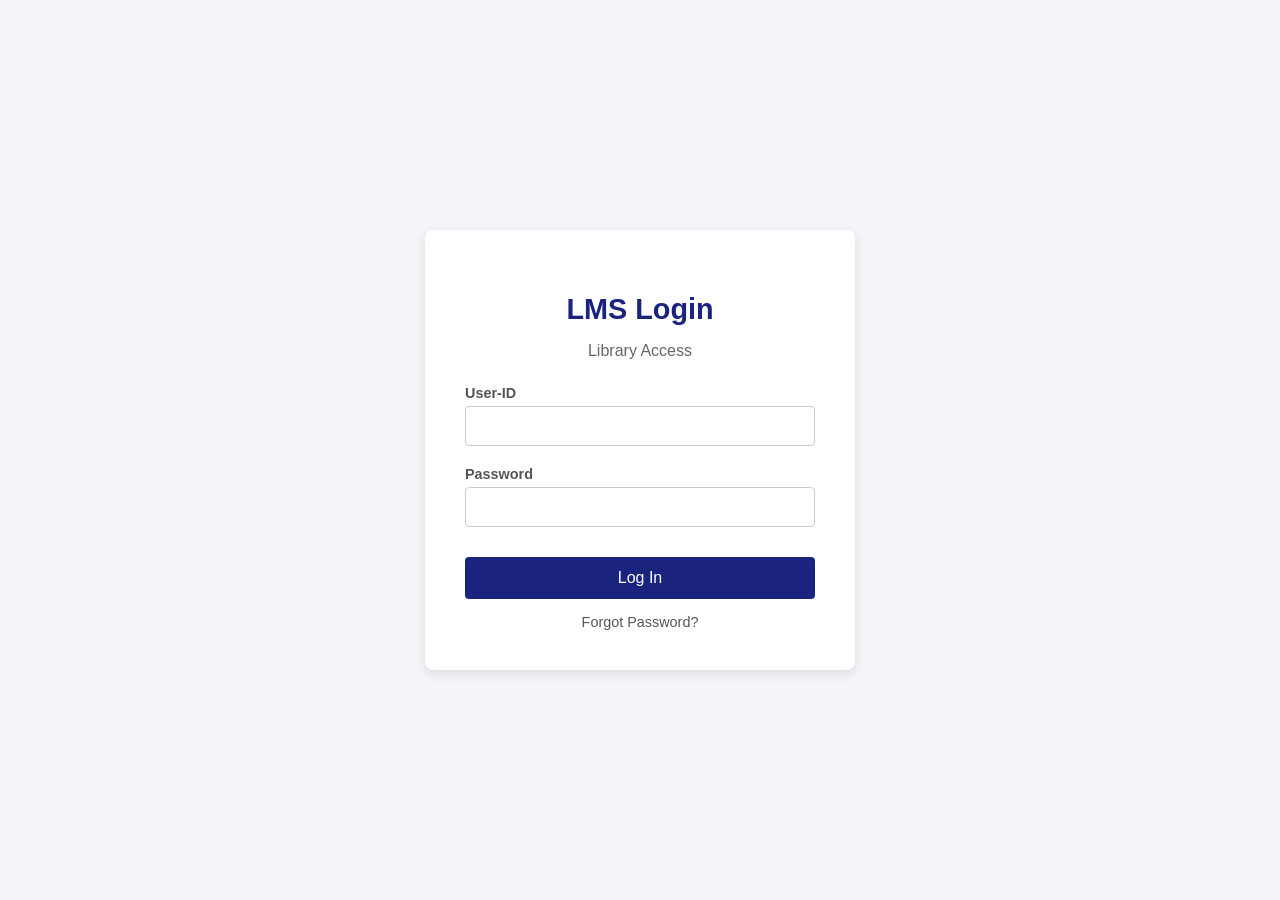
<file: index.html>
<!DOCTYPE html>
<html lang="en">
<head>
    <meta charset="UTF-8">
    <meta name="viewport" content="width=device-width, initial-scale=1.0">
    <title>Library Management System - Login</title>
    <link rel="stylesheet" href="style.css">
</head>
<body>
    <div class="login-container">
        <div class="login-box">
            <h2>LMS Login</h2>
            <p>Library Access</p>
            <form action="home.html" method="get">
                <div class="input-group">
                    <label for="User-ID">User-ID</label>
                    <input type="text" id="User-ID" name="User-ID" required>
                </div>
                <div class="input-group">
                    <label for="password">Password</label>
                    <input type="password" id="password" name="password" required>
                </div>
                <button type="submit" class="login-button">Log In</button>
                <a href="#" class="forgot-password">Forgot Password?</a>
            </form>
        </div>
    </div>
</body>
</html>
</file>
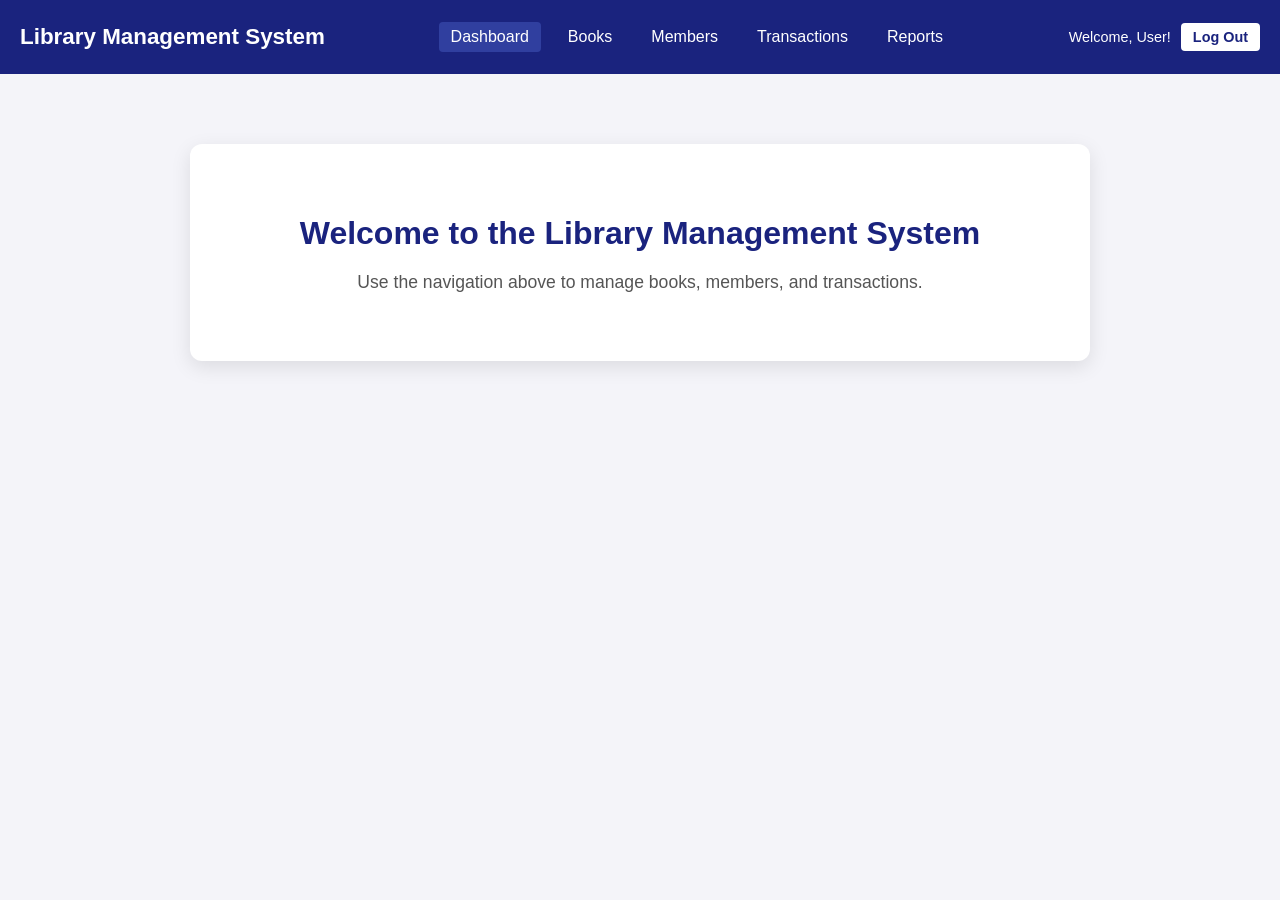
<file: home.html>
<!DOCTYPE html>
<html lang="en">
<head>
    <meta charset="UTF-8">
    <meta name="viewport" content="width=device-width, initial-scale=1.0">
    <title>LMS - Home</title>
    <link rel="stylesheet" href="style.css">
</head>
<body class="home-body">
    <header class="navbar">
        <div class="logo">Library Management System</div>
        <nav>
            <a href="#" class="active">Dashboard</a>
            <a href="#">Books</a>
            <a href="#">Members</a>
            <a href="#">Transactions</a>
            <a href="#">Reports</a>
        </nav>
        <div class="user-info">
            <span>Welcome, User!</span>
            <a href="index.html" class="logout-button">Log Out</a>
        </div>
    </header>
    <main class="home-container">
        <div class="welcome-box">
            <h1>Welcome to the Library Management System</h1>
            <p>Use the navigation above to manage books, members, and transactions.</p>
        </div>
    </main>

</body>
</html>
</file>
<file: style.css>
body {
    font-family: Arial, sans-serif;
    margin: 0;
    padding: 0;
    background-color: #f4f4f9;
    color: #333; 
}

.login-container {
    display: flex;
    justify-content: center;
    align-items: center;
    height: 100vh;
}

.login-box {
    background-color: #fff;
    padding: 40px;
    border-radius: 8px;
    box-shadow: 0 4px 12px rgba(0, 0, 0, 0.1); 
    width: 350px;
    text-align: center;
}

.login-box h2 {
    color: #1a237e; 
    margin-bottom: 5px;
    font-size: 1.8em;
}

.login-box p {
    color: #666;
    margin-bottom: 25px;
}

.input-group {
    margin-bottom: 20px;
    text-align: left;
}

.input-group label {
    display: block;
    margin-bottom: 5px;
    font-weight: bold;
    color: #555;
    font-size: 0.9em;
}

.input-group input {
    width: 100%;
    padding: 10px;
    border: 1px solid #ccc;
    border-radius: 4px;
    box-sizing: border-box; 
    font-size: 1em;
}

.login-button {
    width: 100%;
    padding: 12px;
    background-color: #1a237e;
    color: white;
    border: none;
    border-radius: 4px;
    font-size: 1em;
    cursor: pointer;
    transition: background-color 0.3s;
    margin-top: 10px;
}

.login-button:hover {
    background-color: #0d47a1;
}

.forgot-password {
    display: block;
    margin-top: 15px;
    color: #555;
    text-decoration: none;
    font-size: 0.9em;
}

.forgot-password:hover {
    text-decoration: underline;
    color: #1a237e;
}
.home-container {
    max-width: 900px;
    margin: 50px auto;
    padding: 20px;
    text-align: center;
}

.welcome-box {
    background-color: white;
    padding: 40px;
    border-radius: 8px;
    box-shadow: 0 4px 12px rgba(0,0,0,0.1);
}

.welcome-box h1 {
    color: #1a237e;
    margin-bottom: 15px;
}

.welcome-box p {
    color: #555;
    font-size: 1.1em;
}

.navbar {
    display: flex;
    justify-content: space-between;
    align-items: center;
    background-color: #1a237e; 
    color: white;
    padding: 12px 20px;
    flex-wrap: wrap;
}

.navbar .logo {
    font-size: 1.4em;
    font-weight: bold;
}

.navbar nav {
    display: flex;
    gap: 15px;
    flex-wrap: wrap;
    margin: 10px 0;
}

.navbar nav a {
    color: white;
    text-decoration: none;
    font-weight: 500;
    padding: 6px 12px;
    border-radius: 4px;
    transition: background 0.2s;
}

.navbar nav a.active,
.navbar nav a:hover {
    background-color: #303f9f;
}

.user-info {
    display: flex;
    align-items: center;
    gap: 10px;
    font-size: 0.9em;
}

.logout-button {
    background-color: white;
    color: #1a237e;
    padding: 6px 12px;
    border-radius: 4px;
    text-decoration: none;
    font-weight: bold;
    transition: background 0.2s;
}

.logout-button:hover {
    background-color: #e0e0e0;
}

.home-container {
    max-width: 900px;
    margin: 50px auto;
    padding: 20px;
    display: flex;
    justify-content: center;
    align-items: center;
}

.welcome-box {
    background-color: white;
    padding: 50px;
    border-radius: 12px;
    box-shadow: 0 6px 20px rgba(0,0,0,0.1);
    text-align: center;
    width: 100%;
}

.welcome-box h1 {
    color: #1a237e;
    margin-bottom: 20px;
    font-size: 2em;
}

.welcome-box p {
    color: #555;
    font-size: 1.1em;
}

@media (max-width: 768px) {
    .navbar {
        flex-direction: column;
        align-items: flex-start;
    }

    .navbar nav {
        width: 100%;
        flex-direction: column;
    }

    .navbar nav a {
        width: 100%;
        padding: 10px 0;
    }

    .user-info {
        width: 100%;
        justify-content: flex-start;
        margin-top: 10px;
    }
}

@media (max-width: 480px) {
    .welcome-box {
        padding: 30px 20px;
    }

    .welcome-box h1 {
        font-size: 1.6em;
    }

    .welcome-box p {
        font-size: 1em;
    }
}
</file>
